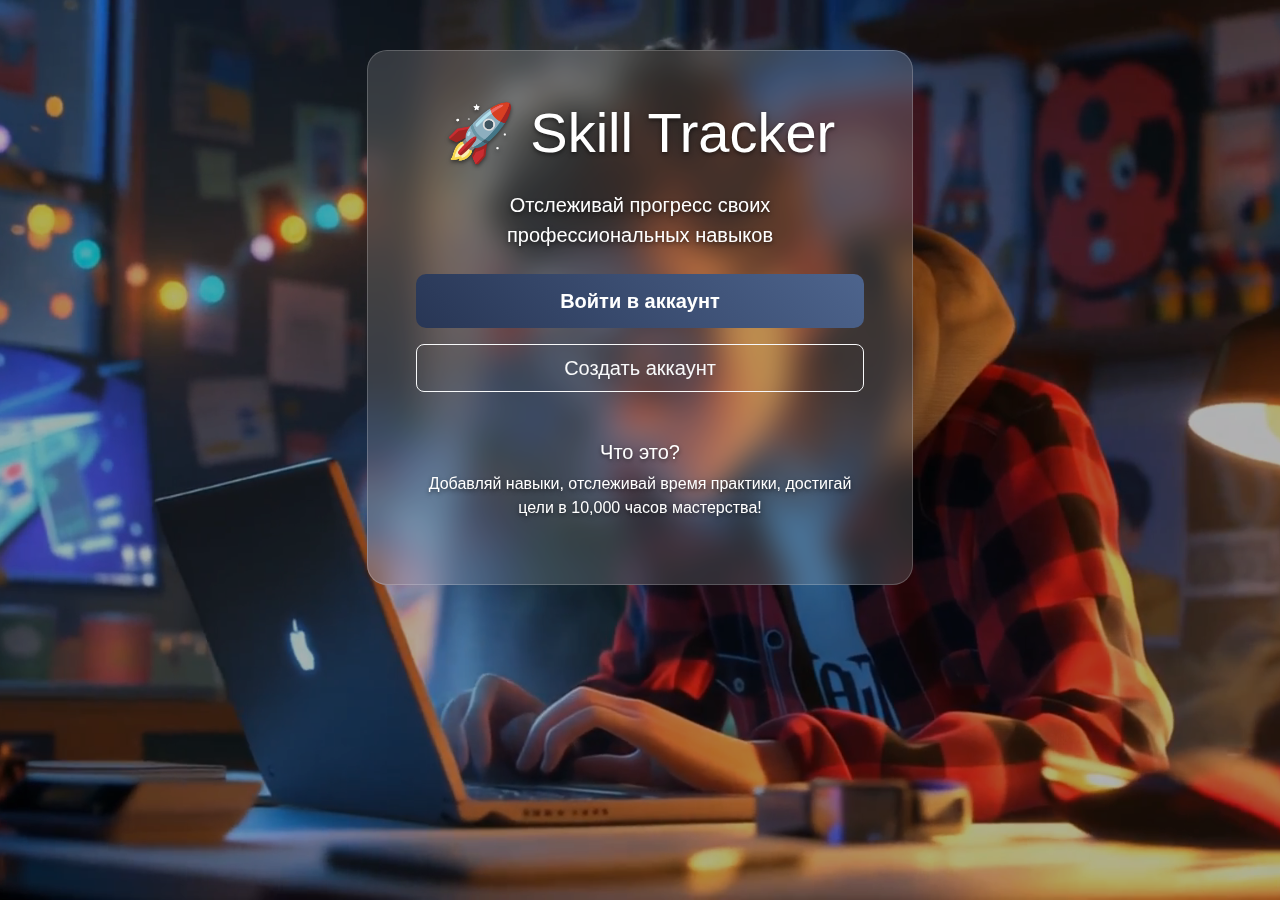
<file: templates/index.html>
<!DOCTYPE html>
<html lang="ru">
<head>
    <meta charset="UTF-8">
    <meta name="viewport" content="width=device-width, initial-scale=1.0">
    <title>Skill Tracker - Трекер навыков</title>
    <link href="https://cdn.jsdelivr.net/npm/bootstrap@5.1.3/dist/css/bootstrap.min.css" rel="stylesheet">
    <link rel="stylesheet" href="/static/style.css">
</head>
<body>
    <video autoplay muted loop id="bg-video">
        <source src="/static/background.mp4" type="video/mp4">
    </video>

    <div class="container">
        <div class="row justify-content-center">
            <div class="col-md-6 text-center">
                <div class="card">
                    <div class="card-body p-5">
                        <h1 class="display-4 mb-4">🚀 Skill Tracker</h1>
                        <p class="lead mb-4">Отслеживай прогресс своих профессиональных навыков</p>
                        
                        <div class="d-grid gap-3">
                            <a href="login" class="btn btn-primary btn-lg">Войти в аккаунт</a>
                            <a href="register" class="btn btn-outline-light btn-lg">Создать аккаунт</a>
                        </div>

                        <div class="mt-5">
                            <h5>Что это?</h5>
                            <p>
                                Добавляй навыки, отслеживай время практики, 
                                достигай цели в 10,000 часов мастерства!
                            </p>
                        </div>
                    </div>
                </div>
            </div>
        </div>
    </div>

    <script src="https://cdn.jsdelivr.net/npm/bootstrap@5.1.3/dist/js/bootstrap.bundle.min.js"></script>
</body>
</html>
</file>
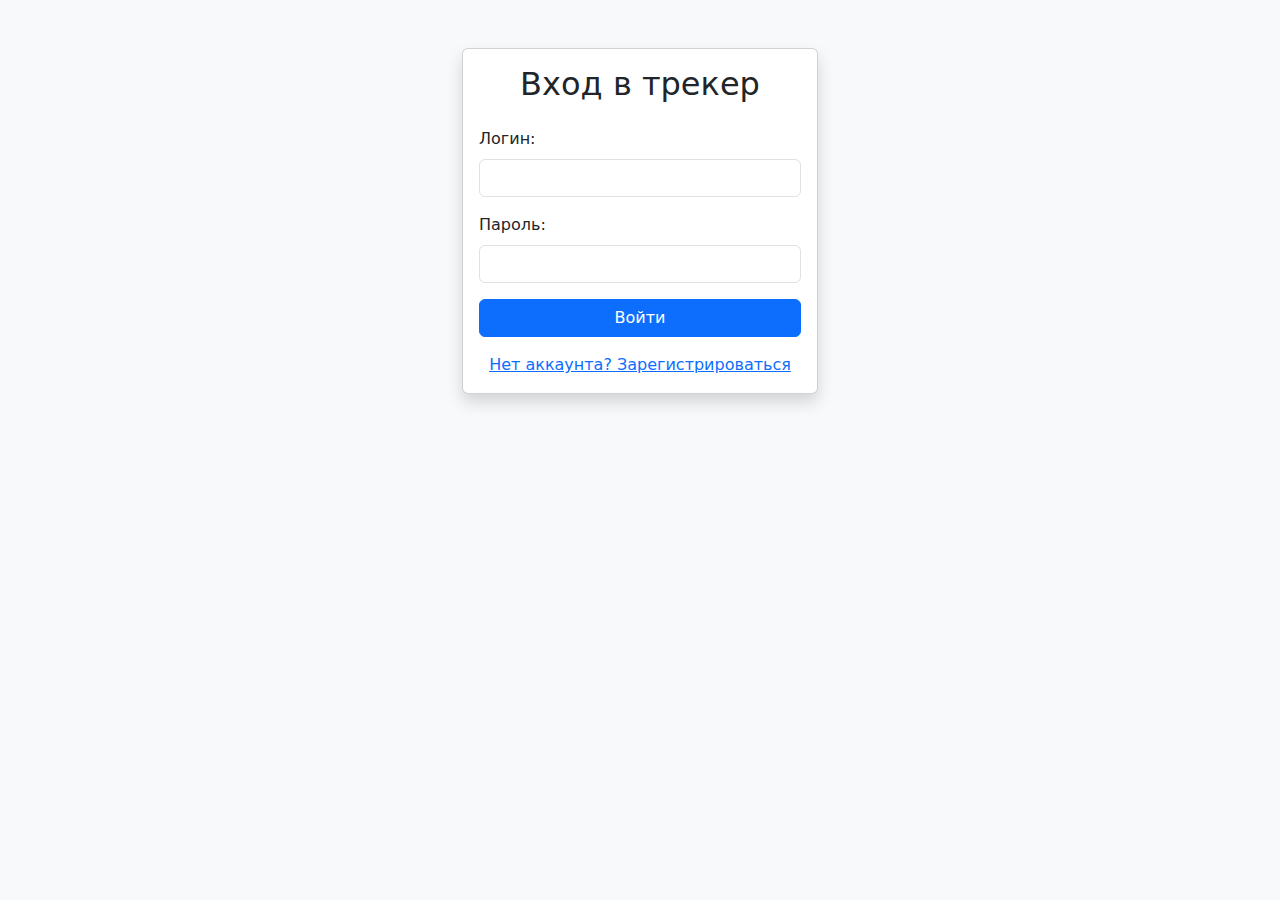
<file: templates/login.html>
<!DOCTYPE html>
<html>
<head>
    <title>Вход</title>
    <link href="https://cdn.jsdelivr.net/npm/bootstrap@5.1.3/dist/css/bootstrap.min.css" rel="stylesheet">
</head>
<body class="bg-light">
    <div class="container mt-5">
        <div class="row justify-content-center">
            <div class="col-md-4">
                <div class="card shadow">
                    <div class="card-body">
                        <h2 class="text-center mb-4">Вход в трекер</h2>
                        <form method="POST" action="login">
                            <div class="mb-3">
                                <label class="form-label">Логин:</label>
                                <input type="text" name="username" class="form-control" required>
                            </div>
                            <div class="mb-3">
                                <label class="form-label">Пароль:</label>
                                <input type="password" name="password" class="form-control" required>
                            </div>
                            <button type="submit" class="btn btn-primary w-100">Войти</button>
                        </form>
                        <div class="text-center mt-3">
                            <a href="register">Нет аккаунта? Зарегистрироваться</a>
                        </div>
                    </div>
                </div>
            </div>
        </div>
    </div>
</body>
</html>
</file>
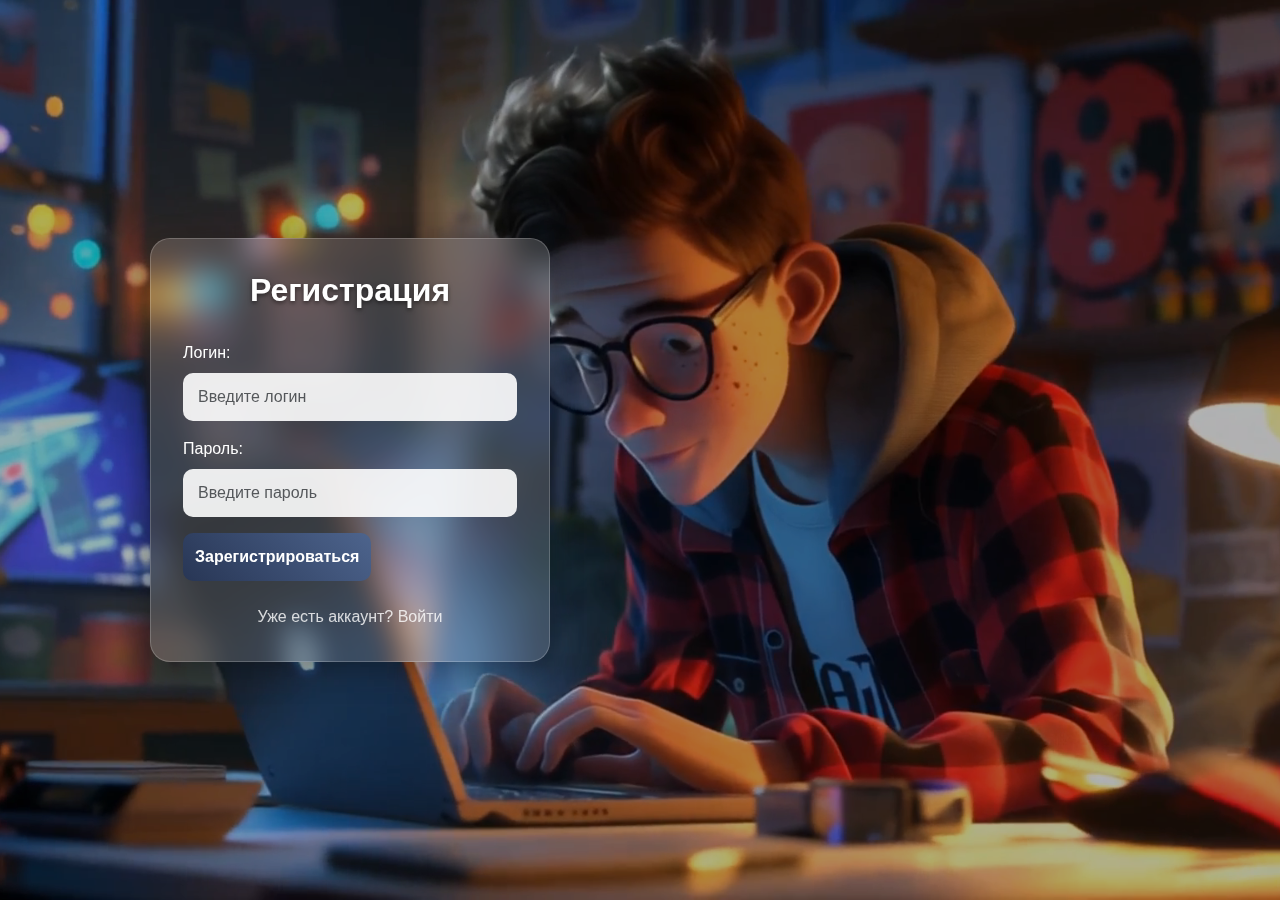
<file: templates/register.html>
<!DOCTYPE html>
<html>
<head>
    <title>Регистрация</title>
    <link href="https://cdn.jsdelivr.net/npm/bootstrap@5.1.3/dist/css/bootstrap.min.css" rel="stylesheet">
    <link rel="stylesheet" href="/static/style.css">
</head>
<body>
    <video autoplay muted loop id="bg-video">
        <source src="/static/background.mp4" type="video/mp4">
    </video>

    <div class="login-container">
        <div class="login-card">
            <h2 class="login-title">Регистрация</h2>
            <form method="POST">
                <div class="mb-3">
                    <label class="form-label">Логин:</label>
                    <input type="text" name="username" class="form-control" required placeholder="Введите логин">
                </div>
                <div class="mb-3">
                    <label class="form-label">Пароль:</label>
                    <input type="password" name="password" class="form-control" required placeholder="Введите пароль">
                </div>
                <button type="submit" class="login-btn">Зарегистрироваться</button>
            </form>
            <a href="/login" class="register-link">Уже есть аккаунт? Войти</a>
        </div>
    </div>
</body>
</html>
</file>
<file: static/style.css>
/* Основные стили */
body {
    margin: 0;
    padding: 0;
    min-height: 100vh;
    font-family: 'Segoe UI', sans-serif;
}

#bg-video {
    position: fixed;
    top: 0;
    left: 0;
    width: 100%;
    height: 100%;
    object-fit: cover;
    z-index: -1;
    filter: brightness(0.7);
}

.navbar {
    background: rgba(255, 255, 255, 0.15) !important;
    backdrop-filter: blur(15px);
    border-bottom: 1px solid rgba(255, 255, 255, 0.2);
}

.container {
    position: relative;
    z-index: 1;
    padding-top: 50px;
}

.card {
    background: rgba(255, 255, 255, 0.15);
    backdrop-filter: blur(15px);
    border: 1px solid rgba(255, 255, 255, 0.2);
    border-radius: 20px;
    color: white;
}

/* Текст */
.card-title, h1, h2, h4, h5, p {
    color: white;
    text-shadow: 0 2px 4px rgba(0, 0, 0, 0.5);
}

/* Таблицы */
.table {
    color: white;
}
.table th {
    color: rgba(255, 255, 255, 0.9);
    border-color: rgba(255, 255, 255, 0.3);
}
.table td {
    border-color: rgba(255, 255, 255, 0.2);
}

/* Формы */
.form-control {
    background: rgba(255, 255, 255, 0.9);
    border: none;
    border-radius: 10px;
    padding: 12px 15px;
    margin-bottom: 1rem;
}
.form-control:focus {
    background: white;
    box-shadow: 0 0 0 3px rgba(255, 255, 255, 0.3);
}
.form-label {
    color: white;
    font-weight: 500;
    margin-bottom: 0.5rem;
}

/* Кнопки */
.btn-primary, .login-btn {
    background: linear-gradient(45deg, #283655, #4d648d);
    border: none;
    border-radius: 10px;
    padding: 12px;
    font-weight: 600;
    color: white;
}
.btn-primary:hover, .login-btn:hover {
    transform: translateY(-2px);
    box-shadow: 0 8px 20px rgba(102, 126, 234, 0.4);
}

/* Логин/регистрация */
.login-container {
    min-height: 100vh;
    display: flex;
    align-items: center;
    justify-content: flex-start;
    padding-left: 150px;
}
.login-card {
    background: rgba(255, 255, 255, 0.15);
    backdrop-filter: blur(15px);
    border: 1px solid rgba(255, 255, 255, 0.2);
    border-radius: 20px;
    padding: 2rem;
    width: 100%;
    max-width: 400px;
    box-shadow: 0 8px 32px rgba(0, 0, 0, 0.3);
}
.login-title {
    color: white;
    text-align: center;
    margin-bottom: 2rem;
    font-weight: 600;
    text-shadow: 0 2px 4px rgba(0, 0, 0, 0.5);
}
.register-link {
    color: rgba(255, 255, 255, 0.8);
    text-align: center;
    display: block;
    margin-top: 1.5rem;
    text-decoration: none;
}
.register-link:hover {
    color: white;
    text-decoration: underline;
}

/* Прочие элементы */
.list-group-item {
    background: rgba(255, 255, 255, 0.9);
    border: 1px solid rgba(255, 255, 255, 0.3);
}
.progress {
    background: rgba(255, 255, 255, 0.2);
    border-radius: 10px;
}
.progress-bar {
    background: linear-gradient(45deg, #283655, #4d648d);
    border-radius: 10px;
}
.dropdown-menu {
    background: rgba(255, 255, 255, 0.95);
    backdrop-filter: blur(15px);
    border: 1px solid rgba(255, 255, 255, 0.2);
    border-radius: 10px;
}
</file>
